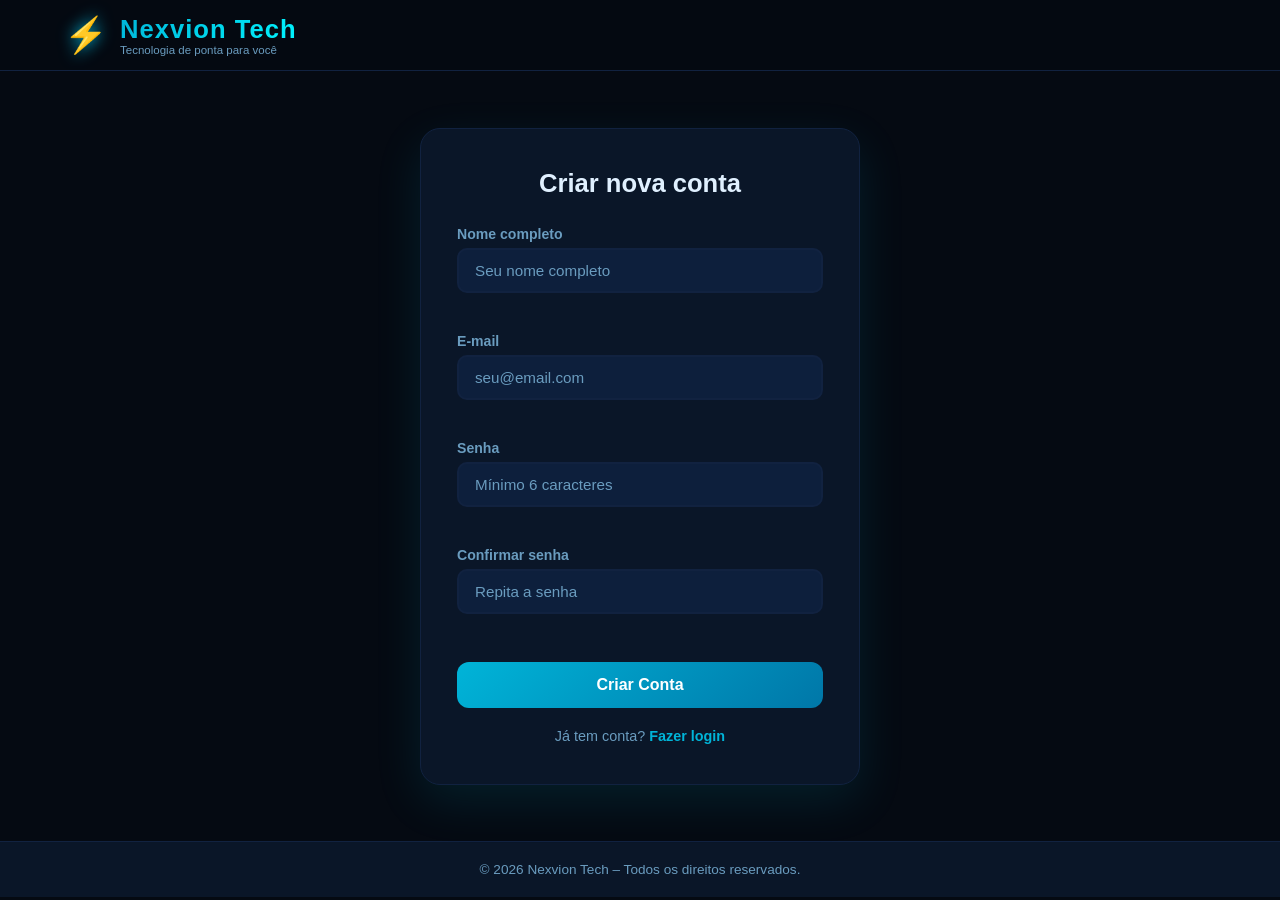
<file: frontend/cadastro.html>
<!DOCTYPE html>
<html lang="pt-BR">
<head>
  <meta charset="UTF-8" />
  <meta name="viewport" content="width=device-width, initial-scale=1.0" />
  <title>Cadastro – Nexvion Tech</title>
  <link rel="stylesheet" href="css/style.css" />
</head>
<body class="pagina-auth">

  <header class="header header-simples">
    <div class="header-inner">
      <a href="index.html" class="logo">
        <span class="logo-icon">⚡</span>
        <div>
          <span class="logo-nome">Nexvion Tech</span>
          <p class="logo-slogan">Tecnologia de ponta para você</p>
        </div>
      </a>
    </div>
  </header>

  <main class="auth-main">
    <div class="auth-card">
      <h2 class="auth-titulo">Criar nova conta</h2>

      <div class="erro-box escondido" id="erroBox"></div>

      <form id="formCadastro" class="auth-form" novalidate>
        <div class="campo-grupo">
          <label for="nome">Nome completo</label>
          <input type="text" id="nome" name="nome" placeholder="Seu nome completo" required />
          <span class="campo-erro" id="erroNome"></span>
        </div>
        <div class="campo-grupo">
          <label for="email">E-mail</label>
          <input type="email" id="email" name="email" placeholder="seu@email.com" required />
          <span class="campo-erro" id="erroEmail"></span>
        </div>
        <div class="campo-grupo">
          <label for="senha">Senha</label>
          <input type="password" id="senha" name="senha" placeholder="Mínimo 6 caracteres" required />
          <span class="campo-erro" id="erroSenha"></span>
        </div>
        <div class="campo-grupo">
          <label for="confirmar">Confirmar senha</label>
          <input type="password" id="confirmar" name="confirmar" placeholder="Repita a senha" required />
          <span class="campo-erro" id="erroConfirmar"></span>
        </div>
        <button type="submit" class="btn-auth" id="btnCadastro">Criar Conta</button>
      </form>

      <p class="auth-link">Já tem conta? <a href="login.html">Fazer login</a></p>
    </div>
  </main>

  <footer class="footer">
    <p>© 2026 Nexvion Tech – Todos os direitos reservados.</p>
  </footer>

  <script src="js/auth.js"></script>
  <script src="js/produtos.js"></script>
  <script>
    if (estaLogado()) {
      window.location.href = 'index.html'
    }

    document.getElementById('formCadastro').addEventListener('submit', async function(e) {
      e.preventDefault()

      const nome = document.getElementById('nome').value.trim()
      const email = document.getElementById('email').value.trim()
      const senha = document.getElementById('senha').value
      const confirmar = document.getElementById('confirmar').value

      const campos = ['erroNome', 'erroEmail', 'erroSenha', 'erroConfirmar']
      for (let i = 0; i < campos.length; i++) {
        document.getElementById(campos[i]).textContent = ''
      }
      document.getElementById('erroBox').classList.add('escondido')

      let valido = true
      const emailRegex = /^[^\s@]+@[^\s@]+\.[^\s@]+$/

      if (!nome) {
        document.getElementById('erroNome').textContent = 'Nome é obrigatório.'
        valido = false
      }
      if (!email || !emailRegex.test(email)) {
        document.getElementById('erroEmail').textContent = 'E-mail inválido.'
        valido = false
      }
      if (!senha || senha.length < 6) {
        document.getElementById('erroSenha').textContent = 'Senha deve ter no mínimo 6 caracteres.'
        valido = false
      }
      if (senha !== confirmar) {
        document.getElementById('erroConfirmar').textContent = 'As senhas não coincidem.'
        valido = false
      }
      if (!valido) return

      const btn = document.getElementById('btnCadastro')
      btn.disabled = true
      btn.textContent = 'Criando conta...'

      try {
        const resp = await fetch(API_URL + '/auth/cadastro', {
          method: 'POST',
          headers: { 'Content-Type': 'application/json' },
          body: JSON.stringify({ nome, email, senha, confirmar_senha: confirmar })
        })
        const data = await resp.json()
        if (!resp.ok) {
          document.getElementById('erroBox').textContent = data.erro || 'Erro ao realizar cadastro.'
          document.getElementById('erroBox').classList.remove('escondido')
          btn.disabled = false
          btn.textContent = 'Criar Conta'
          return
        }
        window.location.href = 'login.html?cadastro=ok'
      } catch (err) {
        document.getElementById('erroBox').textContent = 'Falha na comunicação com o servidor.'
        document.getElementById('erroBox').classList.remove('escondido')
        btn.disabled = false
        btn.textContent = 'Criar Conta'
      }
    })
</script>
</body>
</html>
</file>
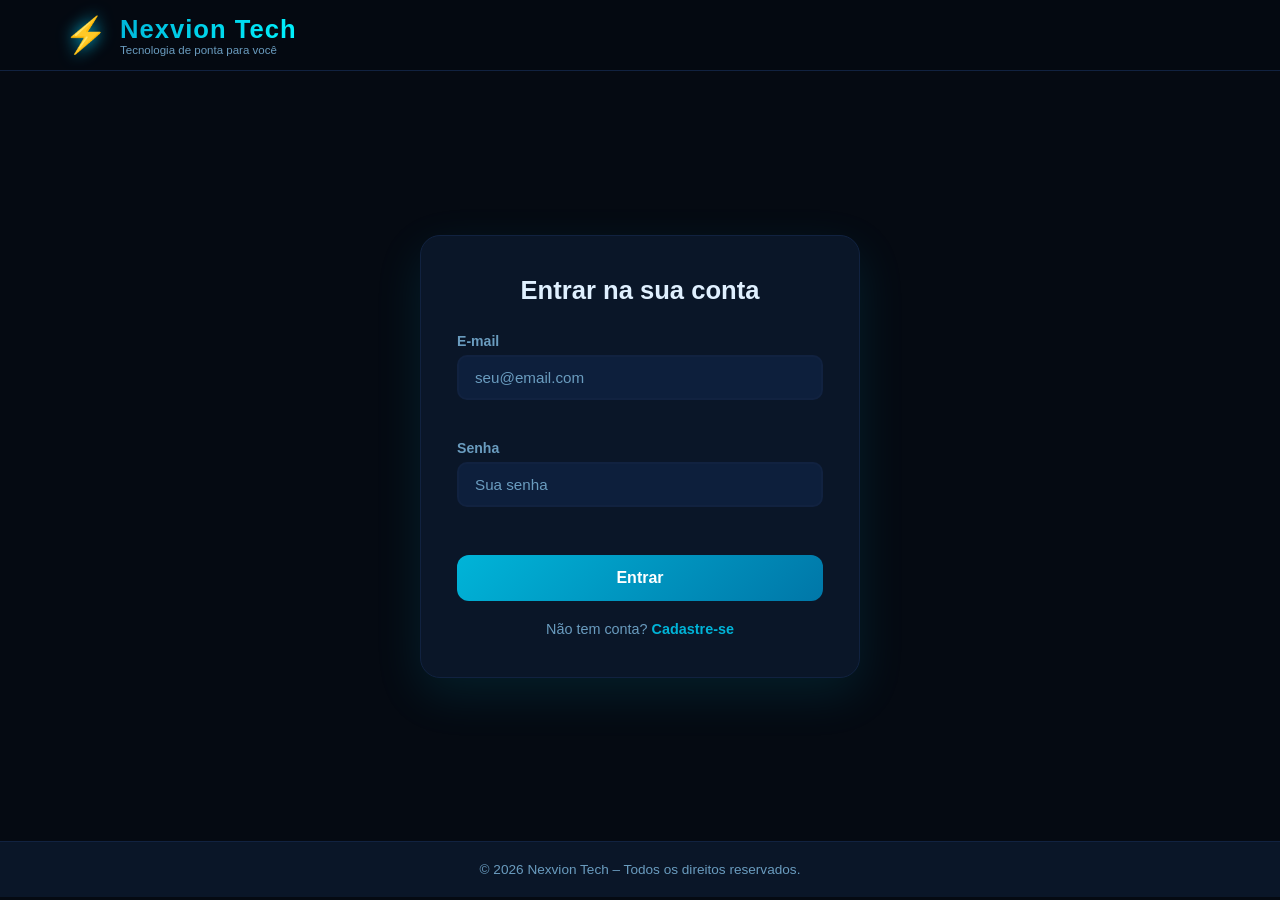
<file: frontend/login.html>
<!DOCTYPE html>
<html lang="pt-BR">
<head>
  <meta charset="UTF-8" />
  <meta name="viewport" content="width=device-width, initial-scale=1.0" />
  <title>Login – Nexvion Tech</title>
  <link rel="stylesheet" href="css/style.css" />
</head>
<body class="pagina-auth">

  <header class="header header-simples">
    <div class="header-inner">
      <a href="index.html" class="logo">
        <span class="logo-icon">⚡</span>
        <div>
          <span class="logo-nome">Nexvion Tech</span>
          <p class="logo-slogan">Tecnologia de ponta para você</p>
        </div>
      </a>
    </div>
  </header>

  <main class="auth-main">
    <div class="auth-card">
      <h2 class="auth-titulo">Entrar na sua conta</h2>

      <div class="erro-box escondido" id="erroBox"></div>
      <div class="sucesso-box escondido" id="sucessoBox"></div>

      <form id="formLogin" class="auth-form" novalidate>
        <div class="campo-grupo">
          <label for="email">E-mail</label>
          <input type="email" id="email" name="email" placeholder="seu@email.com" required />
          <span class="campo-erro" id="erroEmail"></span>
        </div>
        <div class="campo-grupo">
          <label for="senha">Senha</label>
          <input type="password" id="senha" name="senha" placeholder="Sua senha" required />
          <span class="campo-erro" id="erroSenha"></span>
        </div>
        <button type="submit" class="btn-auth" id="btnLogin">Entrar</button>
      </form>

      <p class="auth-link">Não tem conta? <a href="cadastro.html">Cadastre-se</a></p>
    </div>
  </main>

  <footer class="footer">
    <p>© 2026 Nexvion Tech – Todos os direitos reservados.</p>
  </footer>

  <script src="js/auth.js"></script>
  <script src="js/produtos.js"></script>
  <script>
    if (estaLogado()) {
      window.location.href = 'index.html'
    }

    const params = new URLSearchParams(window.location.search)
    if (params.get('cadastro') === 'ok') {
      document.getElementById('sucessoBox').textContent = 'Cadastro realizado! Faça login para continuar.'
      document.getElementById('sucessoBox').classList.remove('escondido')
    }

    document.getElementById('formLogin').addEventListener('submit', async function(e) {
      e.preventDefault()

      const email = document.getElementById('email').value.trim()
      const senha = document.getElementById('senha').value

      document.getElementById('erroEmail').textContent = ''
      document.getElementById('erroSenha').textContent = ''
      document.getElementById('erroBox').classList.add('escondido')

      let valido = true

      if (!email) {
        document.getElementById('erroEmail').textContent = 'E-mail é obrigatório.'
        valido = false
      }
      if (!senha) {
        document.getElementById('erroSenha').textContent = 'Senha é obrigatória.'
        valido = false
      }
      if (!valido) return

      const btn = document.getElementById('btnLogin')
      btn.disabled = true
      btn.textContent = 'Entrando...'

      try {
        const resp = await fetch(API_URL + '/auth/login', {
          method: 'POST',
          headers: { 'Content-Type': 'application/json' },
          body: JSON.stringify({ email, senha })
        })
        const data = await resp.json()
        if (!resp.ok) {
          document.getElementById('erroBox').textContent = data.erro || 'Erro ao realizar login.'
          document.getElementById('erroBox').classList.remove('escondido')
          btn.disabled = false
          btn.textContent = 'Entrar'
          return
        }
        setSession(data.token, data.usuario)
        window.location.href = 'index.html'
      } catch (err) {
        document.getElementById('erroBox').textContent = 'Falha na comunicação com o servidor.'
        document.getElementById('erroBox').classList.remove('escondido')
        btn.disabled = false
        btn.textContent = 'Entrar'
      }
    })
</script>
</body>
</html>
</file>
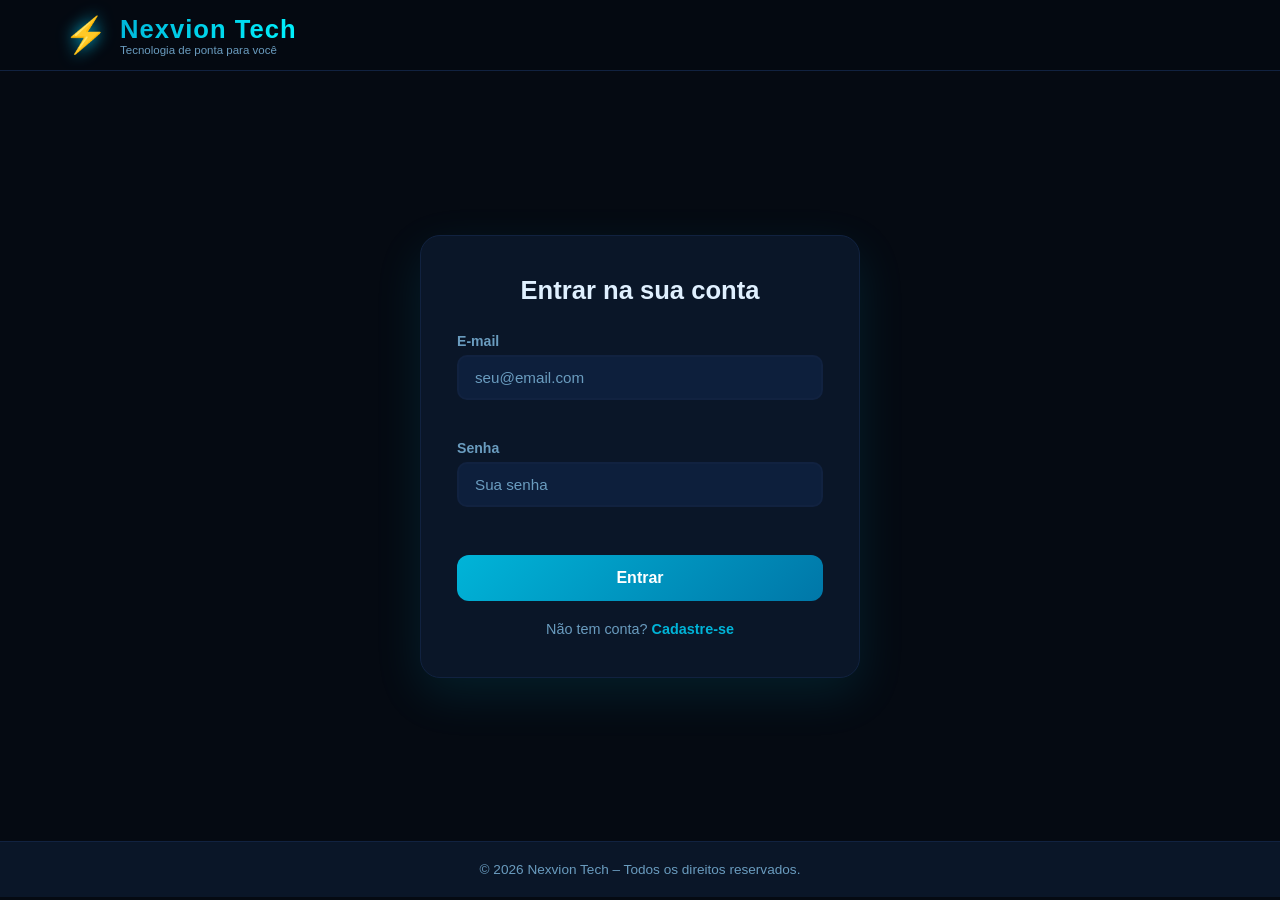
<file: frontend/pedidos.html>
<!DOCTYPE html>
<html lang="pt-BR">
<head>
  <meta charset="UTF-8" />
  <meta name="viewport" content="width=device-width, initial-scale=1.0" />
  <title>Meus Pedidos – Nexvion Tech</title>
  <link rel="stylesheet" href="css/style.css" />
</head>
<body>

  <header class="header header-simples">
    <div class="header-inner">
      <a href="index.html" class="logo">
        <span class="logo-icon">⚡</span>
        <div>
          <span class="logo-nome">Nexvion Tech</span>
          <p class="logo-slogan">Tecnologia de ponta para você</p>
        </div>
      </a>
      <nav class="nav-direita">
        <div id="navAuth" class="nav-auth"></div>
      </nav>
    </div>
  </header>

  <main class="main pedidos-main">
    <div class="pagina-titulo">
      <h1>Meus Pedidos</h1>
      <a href="index.html" class="btn-voltar">← Voltar à Loja</a>
    </div>

    <div id="listaPedidos">
      <div class="loading-produtos">Carregando pedidos...</div>
    </div>
  </main>

  <footer class="footer">
    <p>© 2026 Nexvion Tech – Todos os direitos reservados.</p>
  </footer>

  <script src="js/auth.js"></script>
  <script src="js/produtos.js"></script>
  <script>
    if (!estaLogado()) {
      window.location.href = 'login.html'
    }

    function atualizarNav() {
      const navAuth = document.getElementById('navAuth')
      if (!navAuth) return
      const u = getUsuario()
      let html = '<span class="nav-usuario">👤 ' + u.nome.split(' ')[0] + '</span>'
      if (eAdmin()) {
        html += '<a href="admin.html" class="nav-link nav-admin">Painel Admin</a>'
      }
      html += '<button class="btn-logout" id="btnLogout">Sair</button>'
      navAuth.innerHTML = html
      document.getElementById('btnLogout').addEventListener('click', sair)
    }

    function formatarMoeda(valor) {
      return Number(valor).toLocaleString('pt-BR', { style: 'currency', currency: 'BRL' })
    }

    function formatarData(str) {
      const d = new Date(str)
      return d.toLocaleDateString('pt-BR') + ' às ' + d.toLocaleTimeString('pt-BR', { hour: '2-digit', minute: '2-digit' })
    }

    async function carregarPedidos() {
      const container = document.getElementById('listaPedidos')
      try {
        const resp = await fetchComAuth(API_URL + '/pedidos')
        const data = await resp.json()

        if (!resp.ok) {
          container.innerHTML = '<p class="erro-msg">' + (data.erro || 'Erro ao carregar pedidos.') + '</p>'
          return
        }

        if (data.length === 0) {
          container.innerHTML = '<div class="sem-pedidos"><p>Você ainda não realizou nenhum pedido.</p><a href="index.html" class="btn-ir-loja">Ir para a loja</a></div>'
          return
        }

        container.innerHTML = ''

        for (let i = 0; i < data.length; i++) {
          const pedido = data[i]
          const card = document.createElement('div')
          card.className = 'pedido-card'

          let itensHtml = ''
          for (let j = 0; j < pedido.itens.length; j++) {
            const it = pedido.itens[j]
            itensHtml +=
              '<tr>' +
                '<td>' + it.nome_produto + '</td>' +
                '<td class="text-center">' + it.quantidade + '</td>' +
                '<td class="text-right">' + formatarMoeda(it.preco_unitario) + '</td>' +
                '<td class="text-right">' + formatarMoeda(it.subtotal) + '</td>' +
              '</tr>'
          }

          card.innerHTML =
            '<div class="pedido-header" onclick="togglePedido(this)">' +
              '<div class="pedido-info">' +
                '<span class="pedido-id">Pedido #' + pedido.id + '</span>' +
                '<span class="pedido-data">' + formatarData(pedido.criado_em) + '</span>' +
              '</div>' +
              '<div class="pedido-valores">' +
                '<span class="pedido-total">' + formatarMoeda(pedido.total) + '</span>' +
                '<span class="pedido-status status-concluido">' + pedido.status + '</span>' +
                '<span class="pedido-toggle">▼</span>' +
              '</div>' +
            '</div>' +
            '<div class="pedido-detalhes escondido">' +
              '<table class="pedido-tabela">' +
                '<thead><tr><th>Produto</th><th class="text-center">Qtd</th><th class="text-right">Unitário</th><th class="text-right">Subtotal</th></tr></thead>' +
                '<tbody>' + itensHtml + '</tbody>' +
              '</table>' +
              '<div class="pedido-resumo">' +
                '<span>Subtotal: <strong>' + formatarMoeda(pedido.subtotal) + '</strong></span>' +
                '<span class="desconto-txt">Desconto: <strong>− ' + formatarMoeda(pedido.desconto) + '</strong></span>' +
                '<span class="total-txt">Total: <strong>' + formatarMoeda(pedido.total) + '</strong></span>' +
              '</div>' +
            '</div>'

          container.appendChild(card)
        }
      } catch (err) {
        container.innerHTML = '<p class="erro-msg">Falha na comunicação com o servidor.</p>'
      }
    }

    function togglePedido(header) {
      const detalhes = header.nextElementSibling
      const toggle = header.querySelector('.pedido-toggle')
      if (detalhes.classList.contains('escondido')) {
        detalhes.classList.remove('escondido')
        toggle.textContent = '▲'
      } else {
        detalhes.classList.add('escondido')
        toggle.textContent = '▼'
      }
    }

    atualizarNav()
    carregarPedidos()
</script>
</body>
</html>
</file>
<file: frontend/css/style.css>
* { margin: 0; padding: 0; box-sizing: border-box; }

:root {
  --primaria: #00b4d8;
  --primaria-escura: #0077a8;
  --secundaria: #00f5ff;
  --fundo: #050a12;
  --fundo-card: #0a1628;
  --fundo-card2: #0d1f3c;
  --texto: #e0f0ff;
  --texto-suave: #6a9cbf;
  --borda: #112240;
  --verde: #00f5ff;
  --vermelho: #ff4d6d;
  --amarelo: #ffd166;
  --sombra: 0 4px 24px rgba(0, 180, 216, 0.15);
}

body { font-family: 'Segoe UI', Tahoma, Geneva, Verdana, sans-serif; background-color: var(--fundo); color: var(--texto); min-height: 100vh; }
.escondido { display: none !important; }


.header { background: rgba(5, 10, 18, 0.95); backdrop-filter: blur(12px); border-bottom: 1px solid var(--borda); position: sticky; top: 0; z-index: 100; }
.header-inner { max-width: 1200px; margin: 0 auto; padding: 14px 24px; display: flex; align-items: center; justify-content: space-between; gap: 16px; }
.header-simples { position: relative; }
.logo { display: flex; align-items: center; gap: 12px; text-decoration: none; }
.logo-icon { font-size: 2.2rem; filter: drop-shadow(0 0 8px var(--primaria)); }
.logo-nome { font-size: 1.6rem; font-weight: 800; background: linear-gradient(135deg, var(--primaria), var(--secundaria)); -webkit-background-clip: text; -webkit-text-fill-color: transparent; background-clip: text; letter-spacing: 1px; display: block; }
.logo-slogan { font-size: 0.72rem; color: var(--texto-suave); }
.nav-direita { display: flex; align-items: center; gap: 12px; flex-wrap: wrap; }
.nav-auth { display: flex; align-items: center; gap: 10px; flex-wrap: wrap; }
.nav-usuario { font-size: 0.9rem; color: var(--texto-suave); }
.nav-link { color: var(--texto-suave); text-decoration: none; font-size: 0.9rem; font-weight: 500; padding: 6px 12px; border-radius: 8px; transition: color 0.2s, background 0.2s; }
.nav-link:hover { color: var(--primaria); background: rgba(0,180,216,0.08); }
.nav-admin { color: var(--amarelo); }
.nav-admin:hover { color: var(--amarelo); background: rgba(255,209,102,0.1); }
.btn-cadastro-nav { background: rgba(0,180,216,0.15); color: var(--primaria); border: 1px solid var(--primaria); padding: 6px 14px; border-radius: 50px; font-size: 0.88rem; font-weight: 600; text-decoration: none; transition: background 0.2s; }
.btn-cadastro-nav:hover { background: rgba(0,180,216,0.3); }
.btn-logout { background: none; border: 1px solid var(--vermelho); color: var(--vermelho); padding: 6px 14px; border-radius: 50px; font-size: 0.85rem; font-weight: 600; cursor: pointer; transition: background 0.2s; }
.btn-logout:hover { background: rgba(255,77,109,0.1); }

.btn-carrinho { position: relative; background: rgba(0,180,216,0.15); backdrop-filter: blur(8px); color: #fff; border: 1.5px solid rgba(0,245,255,0.5); padding: 10px 20px; border-radius: 50px; font-size: 1rem; font-weight: 600; cursor: pointer; transition: transform 0.2s, box-shadow 0.2s, background 0.2s; box-shadow: 0 4px 15px rgba(0,180,216,0.3); display: flex; align-items: center; gap: 8px; }
.btn-carrinho:hover { transform: translateY(-2px); background: rgba(0,180,216,0.3); box-shadow: 0 6px 20px rgba(0,245,255,0.4); }
.icone-carrinho { width: 24px; height: 24px; object-fit: contain; }
.carrinho-badge { position: absolute; top: -8px; right: -8px; background: var(--secundaria); color: #0a1628; border-radius: 50%; width: 22px; height: 22px; font-size: 0.72rem; font-weight: 700; display: flex; align-items: center; justify-content: center; }


.hero { width: 100%; line-height: 0; position: relative; }
.hero-banner { width: 100%; height: auto; max-height: 500px; object-fit: cover; display: block; }
.hero-overlay { position: absolute; bottom: 0; left: 0; right: 0; padding: 32px 48px; background: linear-gradient(transparent, rgba(5,10,18,0.9)); }
.hero-overlay h1 { font-size: 2.2rem; font-weight: 800; color: var(--texto); }
.hero-overlay p { color: var(--texto-suave); margin-top: 8px; font-size: 1.05rem; }


.main { max-width: 1200px; margin: 0 auto; padding: 32px 24px 64px; }
.loading-produtos { text-align: center; color: var(--texto-suave); padding: 48px; font-size: 1.1rem; }


.controles { display: flex; flex-direction: column; gap: 16px; margin-bottom: 32px; }
.campo-busca { width: 100%; padding: 14px 20px; border-radius: 50px; border: 2px solid var(--borda); background: var(--fundo-card); color: var(--texto); font-size: 1rem; outline: none; transition: border-color 0.2s, box-shadow 0.2s; }
.campo-busca:focus { border-color: var(--primaria); box-shadow: 0 0 0 3px rgba(0,180,216,0.2); }
.campo-busca::placeholder { color: var(--texto-suave); }
.filtros { display: flex; gap: 10px; flex-wrap: wrap; }
.btn-filtro { padding: 8px 20px; border-radius: 50px; border: 2px solid var(--borda); background: var(--fundo-card); color: var(--texto-suave); font-size: 0.9rem; cursor: pointer; transition: all 0.2s; font-weight: 500; }
.btn-filtro:hover { border-color: var(--primaria); color: var(--primaria); }
.btn-filtro.ativo { background: var(--primaria); border-color: var(--primaria); color: #fff; box-shadow: 0 4px 12px rgba(0,180,216,0.4); }


.produtos-grid { display: grid; grid-template-columns: repeat(auto-fill, minmax(260px, 1fr)); gap: 24px; }
.erro-produtos { grid-column: 1 / -1; text-align: center; color: var(--texto-suave); padding: 48px 12px; font-size: 1.05rem; }
.msg-sem-resultado { text-align: center; color: var(--texto-suave); font-size: 1.1rem; padding: 48px 0; }


.card { background: var(--fundo-card); border: 1px solid var(--borda); border-radius: 16px; overflow: hidden; display: flex; flex-direction: column; transition: transform 0.25s, box-shadow 0.25s, border-color 0.25s; }
.card:hover { transform: translateY(-6px); box-shadow: 0 12px 32px rgba(0,180,216,0.25); border-color: var(--primaria); }
.card.indisponivel { opacity: 0.55; }
.card-img { width: 100%; height: 180px; object-fit: contain; background: var(--fundo-card2); padding: 16px; }
.card-corpo { padding: 16px; display: flex; flex-direction: column; flex: 1; gap: 8px; }
.badge-estoque-baixo { font-size: 0.72rem; font-weight: 700; color: var(--amarelo); background: rgba(255,209,102,0.12); padding: 2px 10px; border-radius: 50px; align-self: flex-start; }
.card-categoria { font-size: 0.72rem; font-weight: 700; text-transform: uppercase; letter-spacing: 1.5px; color: var(--primaria); background: rgba(0,180,216,0.12); padding: 2px 10px; border-radius: 50px; align-self: flex-start; }
.card-nome { font-size: 1rem; font-weight: 700; color: var(--texto); line-height: 1.3; }
.card-preco { font-size: 1.3rem; font-weight: 800; color: var(--verde); }
.card-disponibilidade { font-size: 0.82rem; font-weight: 600; }
.card-disponibilidade.disponivel { color: var(--verde); }
.card-disponibilidade.indisponivel { color: var(--vermelho); }
.btn-adicionar { margin-top: auto; padding: 10px 0; border-radius: 10px; border: none; background: linear-gradient(135deg, var(--primaria), var(--primaria-escura)); color: #fff; font-size: 0.95rem; font-weight: 600; cursor: pointer; transition: opacity 0.2s, transform 0.2s; }
.btn-adicionar:hover:not(:disabled) { opacity: 0.88; transform: translateY(-1px); }
.btn-adicionar:disabled { background: var(--borda); color: var(--texto-suave); cursor: not-allowed; }


.overlay { position: fixed; inset: 0; background: rgba(0,0,0,0.6); z-index: 200; backdrop-filter: blur(3px); }


.painel-carrinho { position: fixed; top: 0; right: 0; height: 100vh; width: 420px; max-width: 100vw; background: var(--fundo-card); border-left: 2px solid var(--primaria); z-index: 300; display: flex; flex-direction: column; box-shadow: -8px 0 32px rgba(0,180,216,0.2); animation: slideIn 0.3s ease; }
@keyframes slideIn { from { transform: translateX(100%); } to { transform: translateX(0); } }
.carrinho-header { display: flex; align-items: center; justify-content: space-between; padding: 20px 24px; border-bottom: 1px solid var(--borda); background: var(--fundo-card2); }
.carrinho-header h2 { font-size: 1.1rem; font-weight: 700; display: flex; align-items: center; gap: 8px; }
.btn-fechar { background: none; border: none; color: var(--texto-suave); font-size: 1.3rem; cursor: pointer; padding: 4px 8px; border-radius: 8px; transition: color 0.2s, background 0.2s; }
.btn-fechar:hover { color: var(--vermelho); background: rgba(255,77,109,0.1); }
.carrinho-itens { flex: 1; overflow-y: auto; padding: 16px; display: flex; flex-direction: column; gap: 12px; }
.carrinho-itens::-webkit-scrollbar { width: 6px; }
.carrinho-itens::-webkit-scrollbar-track { background: var(--fundo); }
.carrinho-itens::-webkit-scrollbar-thumb { background: var(--primaria); border-radius: 3px; }
.carrinho-vazio { color: var(--texto-suave); text-align: center; padding: 40px 0; font-size: 1rem; }
.item-carrinho { background: var(--fundo-card2); border: 1px solid var(--borda); border-radius: 12px; padding: 14px; display: flex; flex-direction: column; gap: 10px; }
.item-nome { font-size: 0.95rem; font-weight: 700; }
.item-preco-unit { font-size: 0.8rem; color: var(--texto-suave); }
.item-controles { display: flex; align-items: center; justify-content: space-between; }
.item-quantidade { display: flex; align-items: center; gap: 10px; }
.btn-qty { width: 30px; height: 30px; border-radius: 8px; border: 1px solid var(--borda); background: var(--fundo); color: var(--texto); font-size: 1.1rem; cursor: pointer; display: flex; align-items: center; justify-content: center; transition: background 0.2s, border-color 0.2s; }
.btn-qty:hover { background: var(--primaria); border-color: var(--primaria); }
.qty-valor { font-size: 1rem; font-weight: 700; min-width: 24px; text-align: center; }
.item-subtotal { font-size: 1rem; font-weight: 700; color: var(--verde); }
.btn-remover { background: none; border: none; color: var(--vermelho); font-size: 0.82rem; cursor: pointer; padding: 4px 10px; border-radius: 8px; transition: background 0.2s; align-self: flex-end; font-weight: 600; }
.btn-remover:hover { background: rgba(255,77,109,0.15); }
.carrinho-resumo { padding: 20px 24px; border-top: 1px solid var(--borda); background: var(--fundo-card2); display: flex; flex-direction: column; gap: 10px; }
.resumo-linha { display: flex; justify-content: space-between; font-size: 0.95rem; color: var(--texto-suave); }
.desconto-linha { color: var(--amarelo); }
.total-final { font-size: 1.1rem; font-weight: 800; color: var(--texto); border-top: 1px solid var(--borda); padding-top: 10px; margin-top: 4px; }
.desconto-info { font-size: 0.8rem; color: var(--amarelo); text-align: center; font-style: italic; min-height: 16px; }
.btn-finalizar { padding: 14px; border-radius: 12px; border: none; background: linear-gradient(135deg, var(--verde), #38c76a); color: #0f0f1a; font-size: 1rem; font-weight: 800; cursor: pointer; margin-top: 4px; transition: opacity 0.2s, transform 0.2s; box-shadow: 0 4px 15px rgba(67,233,123,0.3); }
.btn-finalizar:hover { opacity: 0.9; transform: translateY(-2px); }


.modal-overlay { position: fixed; inset: 0; background: rgba(0,0,0,0.75); z-index: 400; display: flex; align-items: center; justify-content: center; backdrop-filter: blur(4px); padding: 16px; }
.modal { background: var(--fundo-card); border: 1px solid var(--primaria); border-radius: 20px; width: 100%; max-width: 500px; max-height: 90vh; display: flex; flex-direction: column; box-shadow: 0 20px 60px rgba(0,180,216,0.3); animation: popIn 0.25s ease; }
@keyframes popIn { from { transform: scale(0.9); opacity: 0; } to { transform: scale(1); opacity: 1; } }
.modal-header { display: flex; align-items: center; justify-content: space-between; padding: 20px 24px; border-bottom: 1px solid var(--borda); }
.modal-header h2 { font-size: 1.2rem; font-weight: 700; }
.modal-body { flex: 1; overflow-y: auto; padding: 20px 24px; display: flex; flex-direction: column; gap: 12px; }
.modal-item { display: flex; justify-content: space-between; align-items: center; padding: 10px 14px; background: var(--fundo-card2); border-radius: 10px; border: 1px solid var(--borda); font-size: 0.92rem; }
.modal-item-nome { font-weight: 600; flex: 1; }
.modal-item-qty { color: var(--texto-suave); margin: 0 12px; font-size: 0.85rem; }
.modal-item-sub { font-weight: 700; color: var(--verde); }
.modal-resumo { margin-top: 8px; background: var(--fundo-card2); border-radius: 12px; padding: 14px; display: flex; flex-direction: column; gap: 8px; }
.modal-resumo-linha { display: flex; justify-content: space-between; font-size: 0.92rem; color: var(--texto-suave); }
.modal-resumo-linha.desconto { color: var(--amarelo); }
.modal-resumo-linha.total { font-weight: 800; font-size: 1.05rem; color: var(--texto); border-top: 1px solid var(--borda); padding-top: 8px; margin-top: 4px; }
.modal-footer { padding: 16px 24px; border-top: 1px solid var(--borda); display: flex; gap: 12px; }
.btn-cancelar { flex: 1; padding: 12px; border-radius: 10px; border: 2px solid var(--borda); background: none; color: var(--texto-suave); font-size: 0.95rem; font-weight: 600; cursor: pointer; transition: border-color 0.2s, color 0.2s; }
.btn-cancelar:hover { border-color: var(--vermelho); color: var(--vermelho); }
.btn-confirmar { flex: 1; padding: 12px; border-radius: 10px; border: none; background: linear-gradient(135deg, var(--primaria), var(--primaria-escura)); color: #fff; font-size: 0.95rem; font-weight: 700; cursor: pointer; transition: opacity 0.2s; box-shadow: 0 4px 12px rgba(0,180,216,0.4); }
.btn-confirmar:hover:not(:disabled) { opacity: 0.88; }
.btn-confirmar:disabled { opacity: 0.5; cursor: not-allowed; }

.modal-login-aviso { text-align: center; padding: 16px 0; display: flex; flex-direction: column; gap: 12px; align-items: center; }
.modal-login-aviso p { color: var(--texto-suave); font-size: 0.95rem; }
.btn-ir-login { display: inline-block; padding: 12px 32px; border-radius: 10px; background: linear-gradient(135deg, var(--primaria), var(--primaria-escura)); color: #fff; font-weight: 700; text-decoration: none; font-size: 1rem; }
.btn-ir-cadastro { color: var(--texto-suave); font-size: 0.9rem; text-decoration: underline; }

.modal-sucesso { text-align: center; padding: 40px 32px; gap: 16px; display: flex; flex-direction: column; align-items: center; }
.sucesso-icone { font-size: 4rem; animation: bounce 0.6s ease; }
@keyframes bounce { 0% { transform: scale(0); } 60% { transform: scale(1.2); } 100% { transform: scale(1); } }
.modal-sucesso h2 { font-size: 1.6rem; font-weight: 800; color: var(--verde); }
.modal-sucesso p { color: var(--texto-suave); font-size: 1rem; max-width: 320px; }
.modal-sucesso .btn-confirmar { width: 100%; max-width: 260px; }


.pagina-auth { background: var(--fundo); }
.auth-main { display: flex; align-items: center; justify-content: center; min-height: calc(100vh - 130px); padding: 32px 16px; }
.auth-card { background: var(--fundo-card); border: 1px solid var(--borda); border-radius: 20px; padding: 40px 36px; width: 100%; max-width: 440px; box-shadow: 0 16px 48px rgba(0,180,216,0.12); }
.auth-titulo { font-size: 1.6rem; font-weight: 800; color: var(--texto); margin-bottom: 28px; text-align: center; }
.auth-form { display: flex; flex-direction: column; gap: 18px; }
.campo-grupo { display: flex; flex-direction: column; gap: 6px; }
.campo-grupo label { font-size: 0.88rem; font-weight: 600; color: var(--texto-suave); }
.campo-grupo input, .campo-grupo select { padding: 12px 16px; border-radius: 10px; border: 2px solid var(--borda); background: var(--fundo-card2); color: var(--texto); font-size: 0.95rem; outline: none; transition: border-color 0.2s; }
.campo-grupo input:focus, .campo-grupo select:focus { border-color: var(--primaria); }
.campo-grupo input::placeholder { color: var(--texto-suave); }
.campo-erro { font-size: 0.8rem; color: var(--vermelho); min-height: 16px; }
.btn-auth { padding: 14px; border-radius: 12px; border: none; background: linear-gradient(135deg, var(--primaria), var(--primaria-escura)); color: #fff; font-size: 1rem; font-weight: 700; cursor: pointer; margin-top: 8px; transition: opacity 0.2s; }
.btn-auth:hover:not(:disabled) { opacity: 0.88; }
.btn-auth:disabled { opacity: 0.5; cursor: not-allowed; }
.auth-link { text-align: center; margin-top: 20px; color: var(--texto-suave); font-size: 0.9rem; }
.auth-link a { color: var(--primaria); text-decoration: none; font-weight: 600; }
.erro-box { padding: 12px 16px; border-radius: 10px; background: rgba(255,77,109,0.1); border: 1px solid var(--vermelho); color: var(--vermelho); font-size: 0.9rem; margin-bottom: 4px; }
.sucesso-box { padding: 12px 16px; border-radius: 10px; background: rgba(0,180,216,0.1); border: 1px solid var(--primaria); color: var(--primaria); font-size: 0.9rem; margin-bottom: 4px; }


.pedidos-main { padding-top: 40px; }
.pagina-titulo { display: flex; align-items: center; justify-content: space-between; margin-bottom: 32px; }
.pagina-titulo h1 { font-size: 1.8rem; font-weight: 800; }
.btn-voltar { color: var(--texto-suave); text-decoration: none; font-size: 0.9rem; padding: 8px 16px; border-radius: 8px; border: 1px solid var(--borda); transition: color 0.2s, border-color 0.2s; }
.btn-voltar:hover { color: var(--primaria); border-color: var(--primaria); }
.sem-pedidos { text-align: center; padding: 60px 0; color: var(--texto-suave); display: flex; flex-direction: column; align-items: center; gap: 16px; }
.btn-ir-loja { display: inline-block; padding: 12px 28px; border-radius: 10px; background: linear-gradient(135deg, var(--primaria), var(--primaria-escura)); color: #fff; font-weight: 700; text-decoration: none; }
.pedido-card { background: var(--fundo-card); border: 1px solid var(--borda); border-radius: 14px; overflow: hidden; margin-bottom: 16px; transition: border-color 0.2s; }
.pedido-card:hover { border-color: rgba(0,180,216,0.3); }
.pedido-header { display: flex; align-items: center; justify-content: space-between; padding: 18px 24px; cursor: pointer; }
.pedido-header:hover { background: rgba(0,180,216,0.04); }
.pedido-info { display: flex; flex-direction: column; gap: 4px; }
.pedido-id { font-size: 1rem; font-weight: 700; color: var(--texto); }
.pedido-data { font-size: 0.82rem; color: var(--texto-suave); }
.pedido-valores { display: flex; align-items: center; gap: 14px; }
.pedido-total { font-size: 1.1rem; font-weight: 800; color: var(--verde); }
.pedido-status { font-size: 0.78rem; font-weight: 700; padding: 3px 10px; border-radius: 50px; }
.status-concluido { background: rgba(0,245,255,0.12); color: var(--verde); }
.pedido-toggle { color: var(--texto-suave); font-size: 0.85rem; }
.pedido-detalhes { padding: 0 24px 20px; border-top: 1px solid var(--borda); }
.pedido-tabela { width: 100%; border-collapse: collapse; margin-top: 16px; font-size: 0.88rem; }
.pedido-tabela th { text-align: left; color: var(--texto-suave); font-weight: 600; font-size: 0.8rem; padding: 8px 10px; border-bottom: 1px solid var(--borda); }
.pedido-tabela td { padding: 10px; border-bottom: 1px solid rgba(17,34,64,0.5); }
.text-center { text-align: center; }
.text-right { text-align: right; }
.pedido-resumo { display: flex; gap: 24px; justify-content: flex-end; margin-top: 14px; font-size: 0.9rem; color: var(--texto-suave); flex-wrap: wrap; }
.pedido-resumo .desconto-txt { color: var(--amarelo); }
.pedido-resumo .total-txt { color: var(--texto); }
.erro-msg { color: var(--vermelho); padding: 24px; text-align: center; }


.admin-main { padding-top: 40px; }
.admin-titulo { font-size: 1.8rem; font-weight: 800; margin-bottom: 28px; }
.dashboard-metricas { display: grid; grid-template-columns: repeat(auto-fit, minmax(160px, 1fr)); gap: 16px; margin-bottom: 32px; }
.metrica-card { background: var(--fundo-card); border: 1px solid var(--borda); border-radius: 14px; padding: 20px; display: flex; flex-direction: column; align-items: center; gap: 8px; text-align: center; }
.metrica-card.aviso { border-color: var(--amarelo); }
.metrica-card.perigo { border-color: var(--vermelho); }
.metrica-card.info { border-color: var(--primaria); }
.metrica-valor { font-size: 2rem; font-weight: 800; color: var(--texto); }
.metrica-card.aviso .metrica-valor { color: var(--amarelo); }
.metrica-card.perigo .metrica-valor { color: var(--vermelho); }
.metrica-card.info .metrica-valor { color: var(--primaria); }
.metrica-label { font-size: 0.82rem; color: var(--texto-suave); font-weight: 600; }
.admin-tabs { display: flex; gap: 8px; margin-bottom: 24px; border-bottom: 1px solid var(--borda); padding-bottom: 0; }
.tab-btn { padding: 10px 24px; background: none; border: none; color: var(--texto-suave); font-size: 0.95rem; font-weight: 600; cursor: pointer; border-bottom: 2px solid transparent; margin-bottom: -1px; transition: color 0.2s, border-color 0.2s; }
.tab-btn:hover { color: var(--primaria); }
.tab-btn.ativo { color: var(--primaria); border-bottom-color: var(--primaria); }
.tab-conteudo { padding-top: 8px; }
.tab-header { display: flex; align-items: center; justify-content: space-between; margin-bottom: 20px; }
.tab-header h2 { font-size: 1.3rem; font-weight: 700; }
.btn-primario { padding: 10px 22px; border-radius: 10px; border: none; background: linear-gradient(135deg, var(--primaria), var(--primaria-escura)); color: #fff; font-size: 0.9rem; font-weight: 600; cursor: pointer; transition: opacity 0.2s; }
.btn-primario:hover:not(:disabled) { opacity: 0.88; }
.btn-primario:disabled { opacity: 0.5; cursor: not-allowed; }
.btn-secundario { padding: 10px 22px; border-radius: 10px; border: 2px solid var(--borda); background: none; color: var(--texto-suave); font-size: 0.9rem; font-weight: 600; cursor: pointer; transition: border-color 0.2s; }
.btn-secundario:hover { border-color: var(--primaria); color: var(--primaria); }
.form-produto { background: var(--fundo-card); border: 1px solid var(--borda); border-radius: 14px; padding: 24px; margin-bottom: 24px; }
.form-produto h3 { font-size: 1.1rem; font-weight: 700; margin-bottom: 20px; }
.admin-form { display: flex; flex-direction: column; gap: 16px; }
.form-row { display: grid; grid-template-columns: 1fr 1fr; gap: 16px; }
.form-acoes { display: flex; gap: 12px; justify-content: flex-end; }
.admin-tabela { width: 100%; border-collapse: collapse; font-size: 0.88rem; }
.admin-tabela th { text-align: left; color: var(--texto-suave); font-weight: 600; font-size: 0.8rem; padding: 10px 12px; border-bottom: 1px solid var(--borda); background: var(--fundo-card2); }
.admin-tabela td { padding: 12px; border-bottom: 1px solid rgba(17,34,64,0.5); }
.admin-tabela-sm { font-size: 0.82rem; }
.admin-tabela-sm td, .admin-tabela-sm th { padding: 8px 10px; }
.acoes-col { display: flex; gap: 8px; }
.btn-editar { padding: 5px 12px; border-radius: 6px; border: 1px solid var(--primaria); background: none; color: var(--primaria); font-size: 0.8rem; font-weight: 600; cursor: pointer; transition: background 0.2s; }
.btn-editar:hover { background: rgba(0,180,216,0.1); }
.btn-desativar { padding: 5px 12px; border-radius: 6px; border: 1px solid var(--vermelho); background: none; color: var(--vermelho); font-size: 0.8rem; font-weight: 600; cursor: pointer; transition: background 0.2s; }
.btn-desativar:hover { background: rgba(255,77,109,0.1); }
.badge-ativo { font-size: 0.75rem; font-weight: 700; padding: 2px 8px; border-radius: 50px; background: rgba(0,245,255,0.12); color: var(--verde); }
.badge-inativo { font-size: 0.75rem; font-weight: 700; padding: 2px 8px; border-radius: 50px; background: rgba(255,77,109,0.12); color: var(--vermelho); }
.badge-ajuste { font-size: 0.75rem; font-weight: 700; padding: 2px 8px; border-radius: 50px; background: rgba(255,209,102,0.12); color: var(--amarelo); }
.estoque-zero { color: var(--vermelho); font-weight: 700; }
.estoque-baixo-txt { color: var(--amarelo); font-weight: 700; }
.linha-inativa { opacity: 0.5; }
.sem-dados { color: var(--texto-suave); padding: 32px; text-align: center; }
.desconto-txt { color: var(--amarelo); }
.estoque-colunas { display: grid; grid-template-columns: 380px 1fr; gap: 32px; align-items: start; }
.estoque-form-col { background: var(--fundo-card); border: 1px solid var(--borda); border-radius: 14px; padding: 24px; }
.estoque-form-col h2 { font-size: 1.1rem; font-weight: 700; margin-bottom: 20px; }
.estoque-hist-col h2 { font-size: 1.1rem; font-weight: 700; margin-bottom: 20px; }


.footer { background: var(--fundo-card); border-top: 1px solid var(--borda); text-align: center; padding: 20px; color: var(--texto-suave); font-size: 0.85rem; }


@media (max-width: 768px) {
  .header-inner { flex-wrap: wrap; gap: 12px; }
  .hero-overlay h1 { font-size: 1.4rem; }
  .hero-overlay { padding: 20px 24px; }
  .main { padding: 24px 16px 48px; }
  .painel-carrinho { width: 100vw; }
  .produtos-grid { grid-template-columns: repeat(auto-fill, minmax(220px, 1fr)); }
  .form-row { grid-template-columns: 1fr; }
  .estoque-colunas { grid-template-columns: 1fr; }
  .auth-card { padding: 28px 20px; }
  .admin-tabs { overflow-x: auto; }
  .pedido-header { flex-direction: column; align-items: flex-start; gap: 10px; }
  .pedido-valores { flex-wrap: wrap; }
}
</file>
